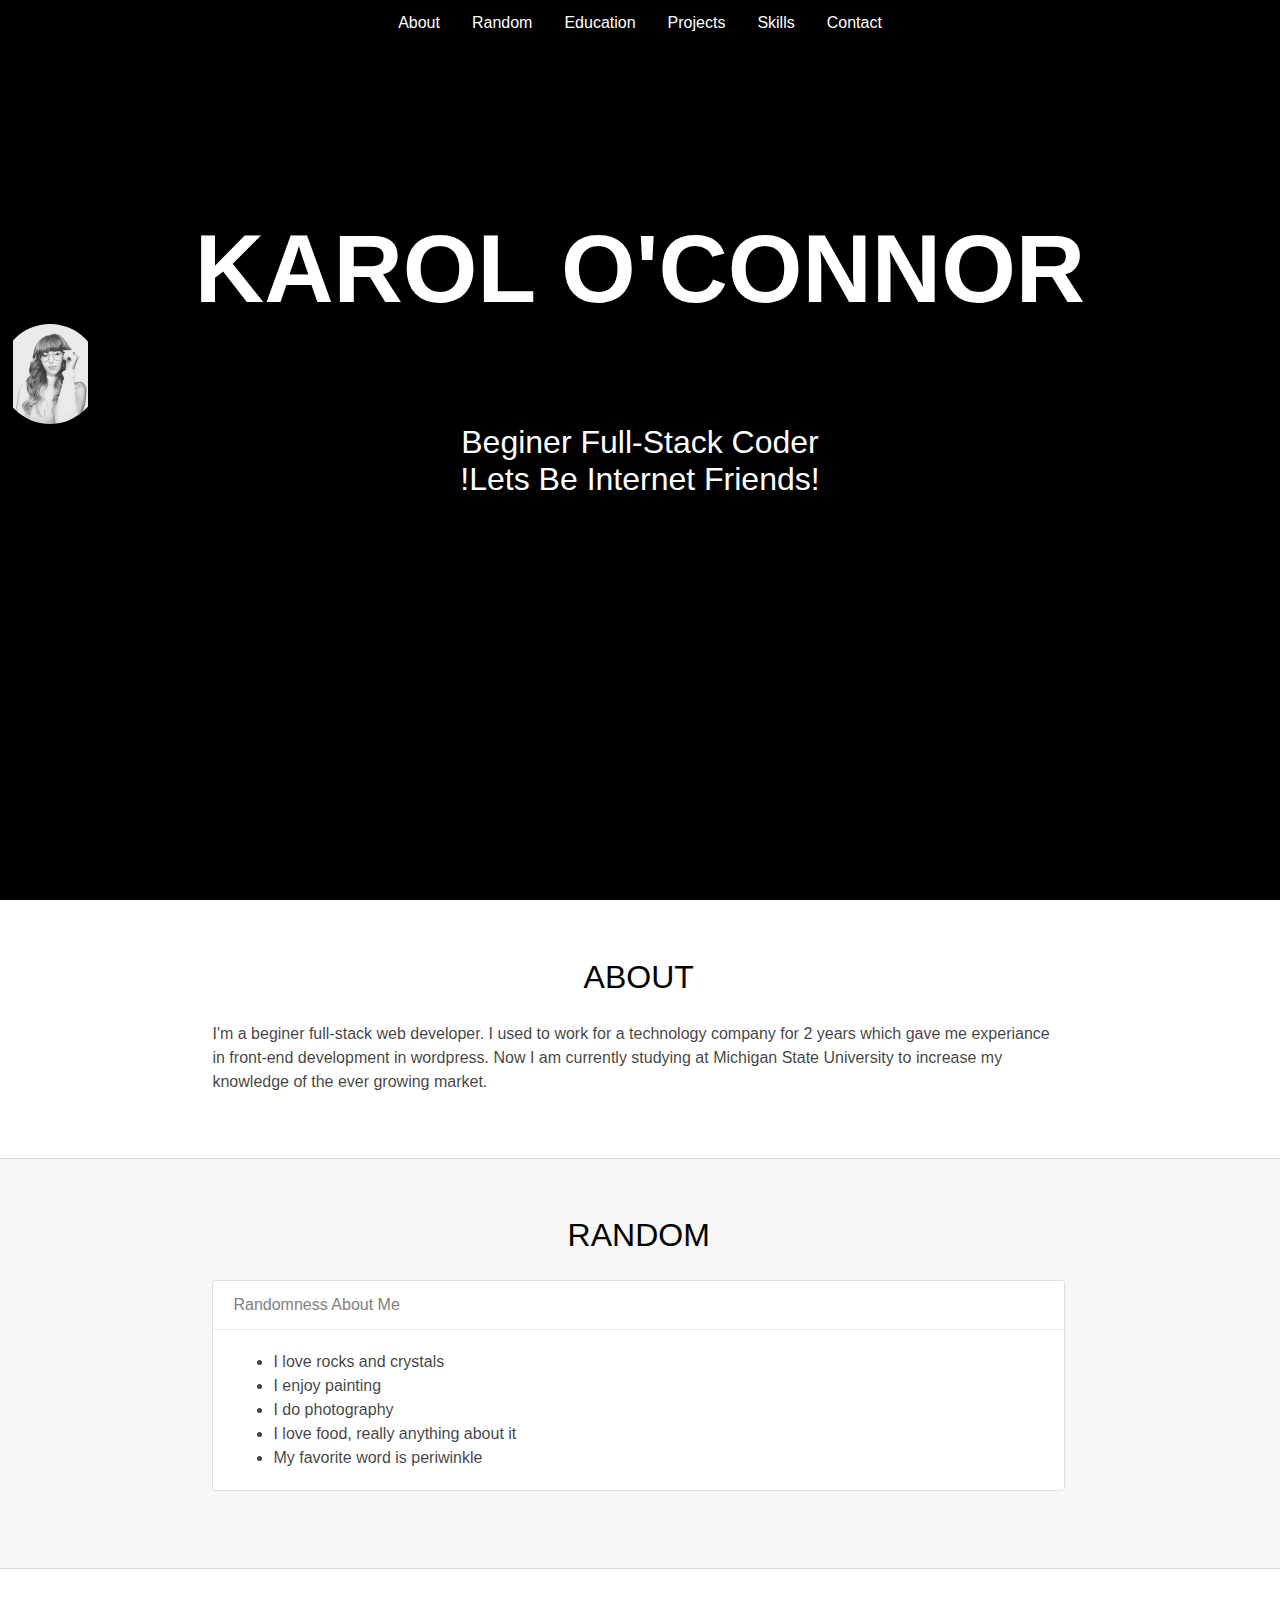
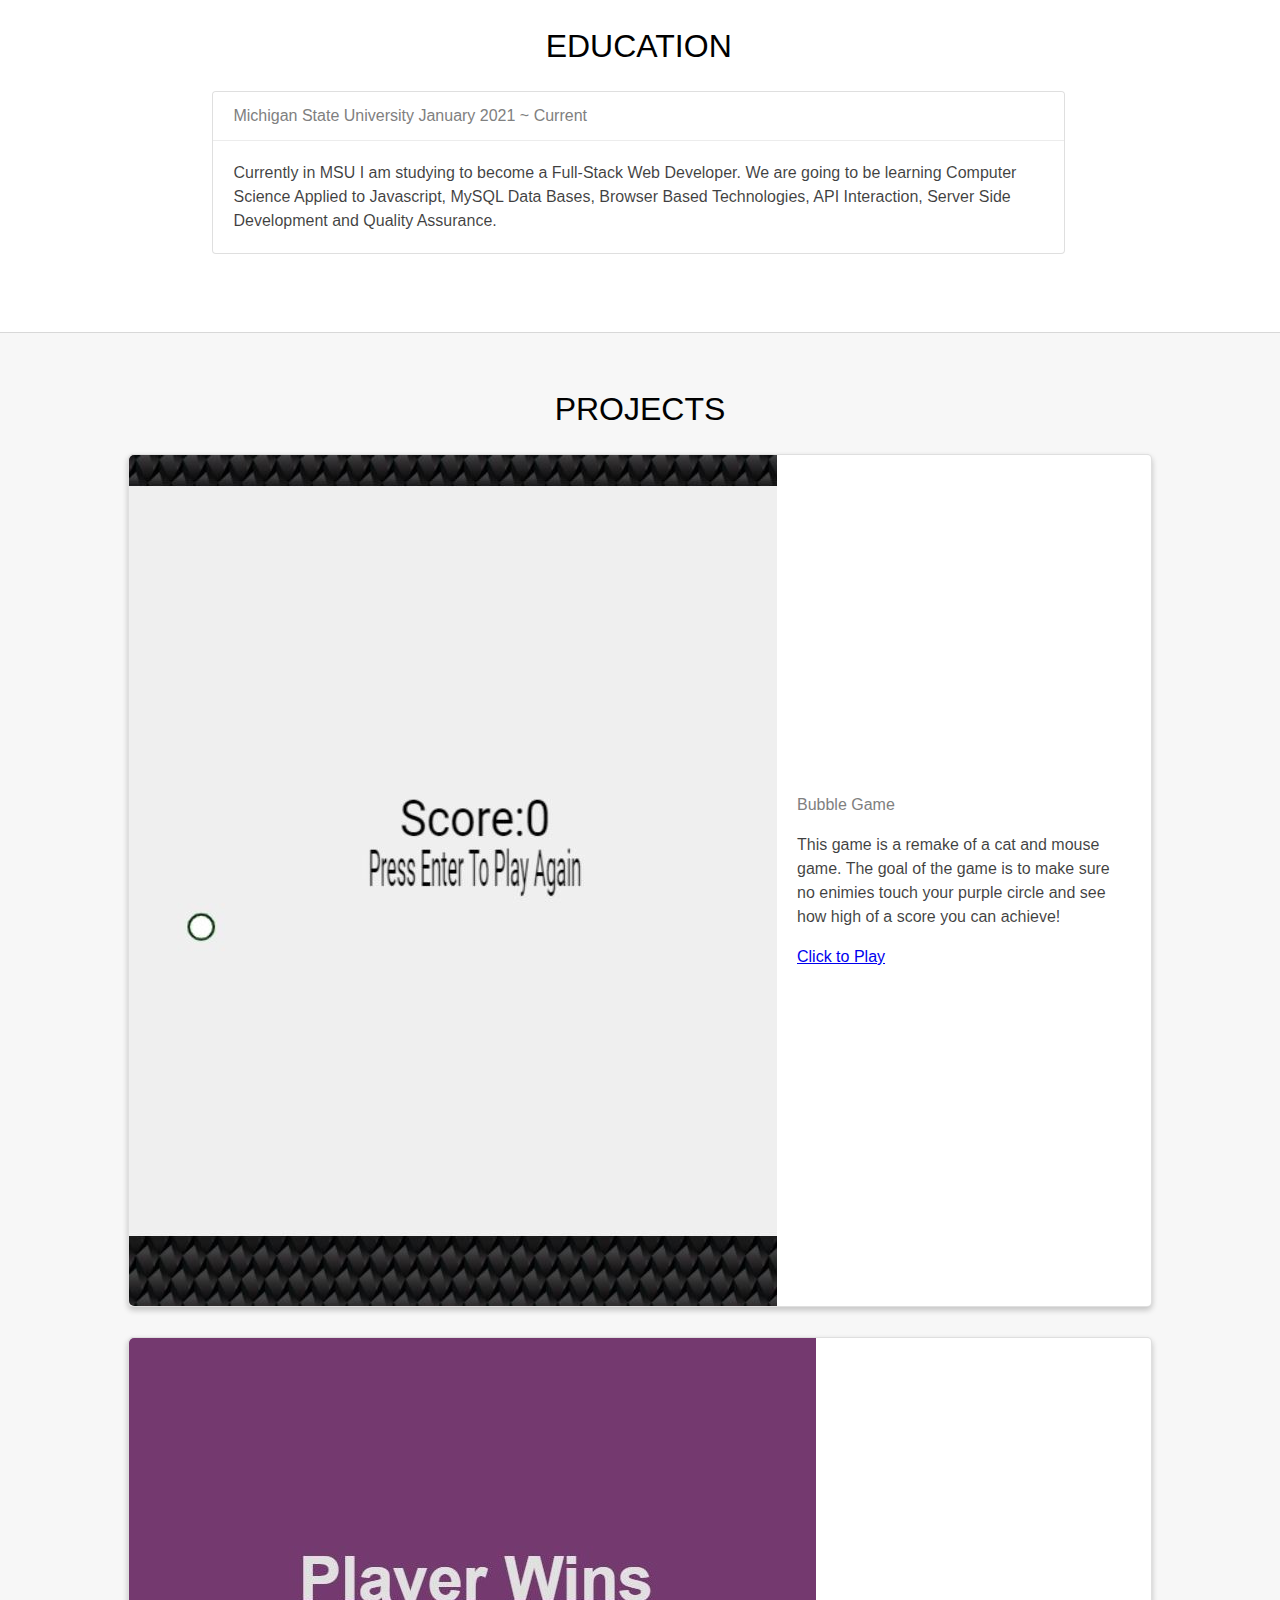
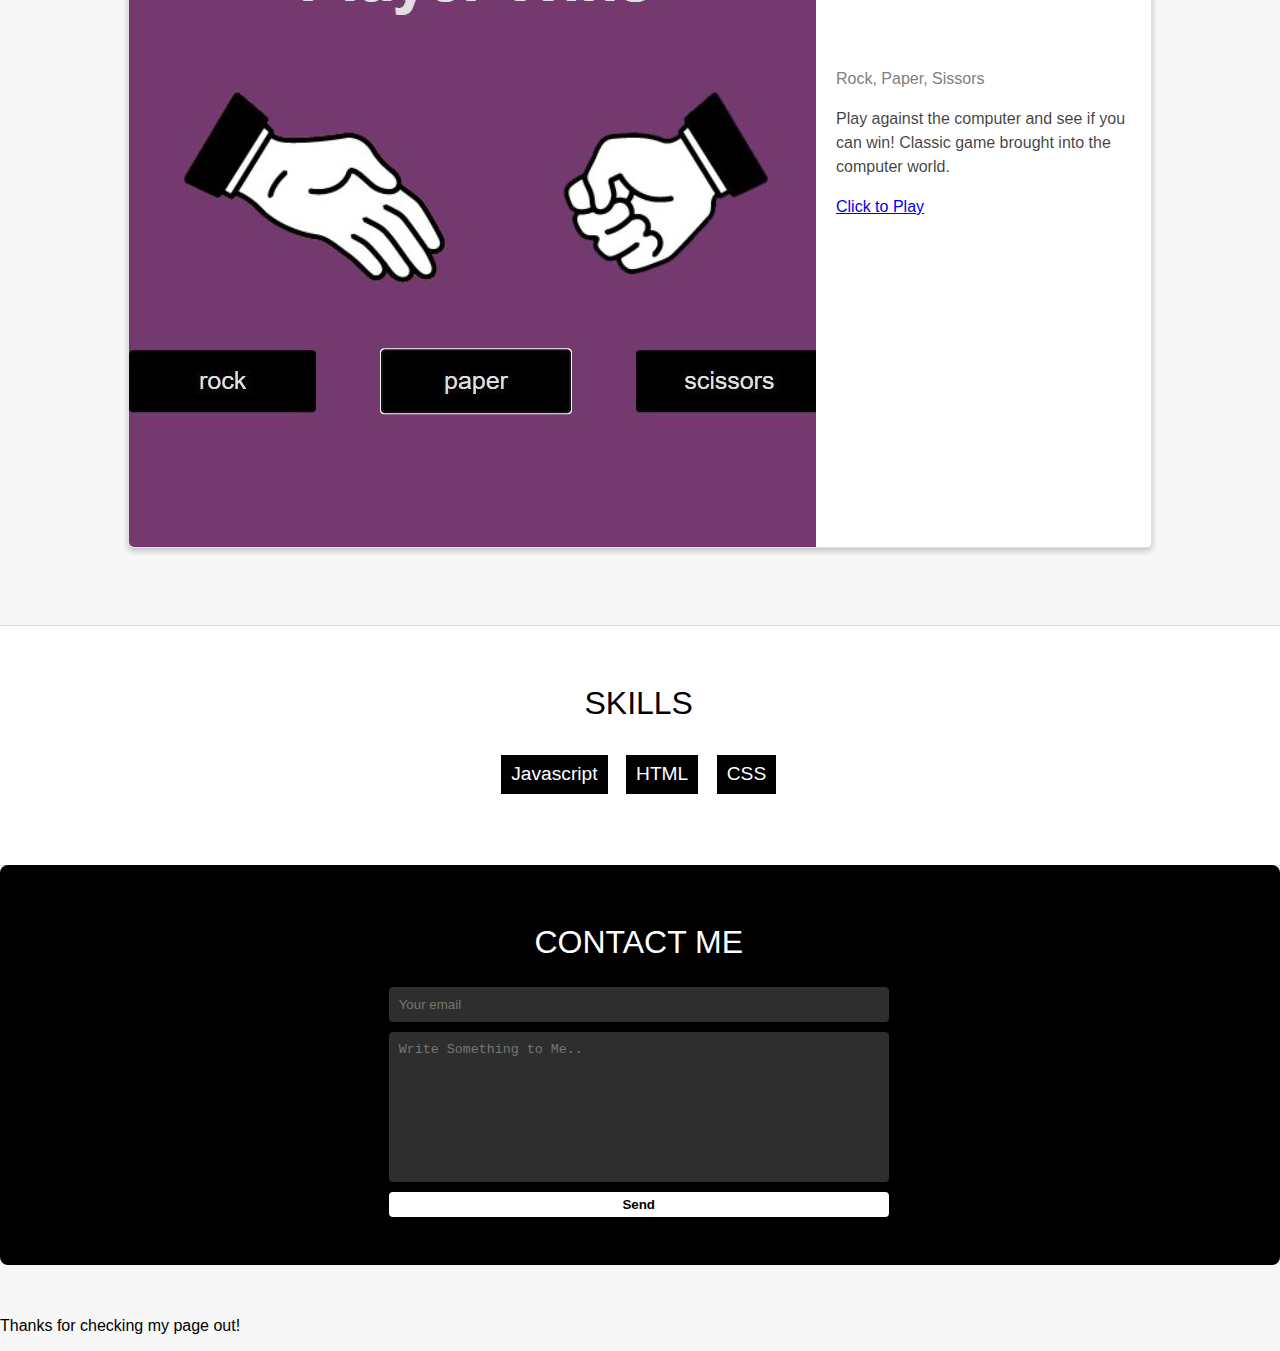
<file: index.html>
<!DOCTYPE html>
<html>
  <head>
    <meta charset="utf-8">
    <title>Karol O'Connor</title>
    <meta name="viewport" content="width=device=width, initialscale=1">
    <link rel="stylesheet" href="assets/style.css">
    <link rel="preconnect" href="https://fonts.gstatic.com">
    <link href="https://fonts.googleapis.com/css2?family=Playfair+Display&display=swap" rel="stylesheet">
  </head>
  <body>

    <!-- Navigational bar -->
    <div class="navbar">
      <a href="#about">About</a>
      <a href="#random">Random</a>
      <a href="#education">Education</a>
      <a href="#projects">Projects</a>
      <a href="#skills">Skills</a>
      <a href="#contact">Contact</a>
    </div>

    <div class="container">

      <!-- This is the header -->
      <div class="big">
        <div class="big-text">
          <h1>Karol O'Connor</h1>
          <div class="image-cropper">
            <img src="karol.jpg" alt="profile" class="profile-pic">
          </div>
          <p>Beginer Full-Stack Coder</p>
          <p>!Lets Be Internet Friends!</p>
        </div>
        <div class="big-social">
          <ul class="ul-social">
            <li class="li-social-links">
              <a class="social" href="https://github.com/KarolO1998/" target="_blank"><i class="fa fa-github" aria-hidden="true"></i></a>
            </li>
            <li class="li-social-links">
              <a class="social" href="https://linkedin.com/karol-oconnor-b48613203/" target="_blank"><i class="fa fa-linkedin" aria-hidden="true"></i></a>
            </li>
            <li class="li-social-links">
              <a class="social" href="https://www.twitch.tv/karolo1998/" target="_blank"><i class="fa fa-twitch" aria-hidden="true"></i></a>
            </li>
            <li class="li-social-links">
              <a class="social" href="https://facebook.com/karol.daun/" target="_blank"><i class="fa fa-facebook" aria-hidden="true"></i></a>
            </li>
          </ul>
        </div>
      </div>



      <!-- start of about me -->
      <div class="row white box-shadow">
        <div class="side-content"></div>
        <div class="main-content">
          <div class="content-header">
            <a class="anchor" name="about"></a>
            <h2>About</h2>
          </div>
          <div class="content-body">
            <p>I'm a beginer full-stack web developer. I used to work for a technology company for 2 years which gave me experiance in front-end development in wordpress. Now I am currently studying at Michigan State University to increase my knowledge of the ever growing market.</p>
          </div>
        </div>
        <div class="side-content"></div>
      </div>

      <!-- small experiance section -->
      <div class="row">
        <div class="side-content"></div>
        <div class="main-content">
          <div class="content-header">
            <a class="anchor" name="random"></a>
            <h2>Random</h2>
          </div>
          
          <div class="content-body">
            <div class="card">
              <div class="card-header">
                <h4>Randomness About Me <span class="job-title"></span></h4>
              </div>
              <div class="card-content">
                <ul>
                    <li>I love rocks and crystals</li>
                    <li>I enjoy painting</li>
                    <li>I do photography</li>
                    <li>I love food, really anything about it</li>
                    <li> My favorite word is periwinkle</li>
                </ul>
              </div>
            </div>
          </div>
        </div>
        <div class="side-content"></div>
      </div>

      <!-- education section -->
      <div class="row white box-shadow">
        <div class="side-content"></div>
        <div class="main-content">
          <div class="content-header">
            <a class="anchor" name="education"></a>
            <h2>Education</h2>
          </div>
          <div class="content-body">

            <div class="card">
              <div class="card-header">
                <h4>Michigan State University <span class="job-title">January 2021 ~ Current</span></h4>
              </div>
              <div class="card-content">
                <p>Currently in MSU I am studying to become a Full-Stack Web Developer. We are going to be learning Computer Science Applied to Javascript, MySQL Data Bases, Browser Based Technologies, API Interaction, Server Side Development and Quality Assurance. </p>
              </div>
            </div>

          </div>
        </div>
        <div class="side-content"></div>
      </div>

      <!-- My projects -->
      <div class="row">
        <div class="side-content-sm"></div>
        <div class="main-content-lg">
          <div class="content-header">
            <a class="anchor" name="projects"></a>
            <h2>Projects</h2>
          </div>
          <div class="content-body">
            <!-- Slot -->
            <div class="project-card">
              <div class="project-image">
                <img src="assets/bubbles.JPG">
              </div>
              <div class="project-content">
                <h4>Bubble Game</h4>
                <p>This game is a remake of a cat and mouse game. The goal of the game is to make sure no enimies touch your purple circle and see how high of a score you can achieve!</p>
                <a href="https://www.github.com/KarolO1998/bubbles/">Click to Play</a>
              </div>
            </div>
            <!-- Slot -->
            <div class="project-card">
              <div class="project-image">
                <img src="assets/rocknsissors.JPG">
              </div>
              <div class="project-content">
                <h4>Rock, Paper, Sissors</h4>
                <p>Play against the computer and see if you can win! Classic game brought into the computer world. </p>
                <a href="http://www.github.com/KarolO1998/rock-paper-sissors/">Click to Play</a>
              </div>
            </div>

          </div>
        </div>
        <div class="side-content-sm"></div>
      </div>
      

      <!-- my skilld -->
      <div class="row white box-shadow">
        <div class="side-content"></div>
        <div class="main-content">
          <div class="content-header">
            <a class="anchor" name="skills"></a>
            <h2>Skills</h2>
          </div>
          <div class="content-body">
            <ul class="ul-skills">
              <li class="li-skills">Javascript</li>
              <li class="li-skills">HTML</li>
              <li class="li-skills">CSS</li>
            </ul>
          </div>
        </div>
        <div class="side-content"></div>
      </div>

      <!-- Contact form, create a formspree to activate -->
      <div class="row black">
        <div class="side-content"></div>
        <div class="main-content">
          <div class="content-header">
            <a class="anchor" name="contact"></a>
            <h2 class="white-text">Contact Me</h2>
          </div>
          <div class="contact content-body">
            <form action="/action_page.php">
                <input type="hidden" name="_subject" value="Contact request from personal website" />
                <input type="email" name="_replyto" placeholder="Your email" required>
                <textarea name="message" placeholder="Write Something to Me.." required></textarea>
                <button type="submit">Send</button>
            </form>
          </div>
        </div>
        <div class="side-content"></div>
      </div>
    </div>
    <br></br>
    <footer>
      <p>Thanks for checking my page out!</p>
   </footer>
  </body>
</html>
</file>
<file: assets/style.css>
body {
    font-family: 'Raleway', sans-serif;
    background: rgba(242, 242, 242, .6);
    margin: 0;
  }
  
  * {
    box-sizing: border-box
  }
  
  .navbar {
    background-color: #000000;
    position: fixed;
    top: 0;
    width: 100%; 
    display: flex;
    justify-content: center;
  }
  
  .navbar a {
    font-weight: 200;
    color: white;
    padding: 14px 16px;
    text-decoration: none;
  }
  
  .anchor {
    display: block;
    position: relative;
    top: -70px;
    visibility: hidden;
  }
  
  .big {
    height: 100vh;
    background: #000000;
    margin-bottom: 0; 
  
    display: flex;
    flex-direction: column;
  }
  
  .big-text {
    font-weight: 400;
    font-size: 2em;
    color: white;
    text-align: center;
    padding-top: 150px;
  }
  
  .big-text h1 {
    text-transform: uppercase;
    font-weight: 800;
    font-size: 3em;
    margin-bottom: 0;
  }
  
  .big-text p {
    margin: 0;
  }

  .image-cropper {
    width: 100px;
    height: 100px;
    position: center;
    overflow: hidden;
    border-radius: 50%;
  }

  .profile-pic {
    display: inline;
    marging: 0 auto;
    margin-left: auto;
    margin-right: auto;
    height: 100%;
    width: auto;
    justify-content: center;
  }

  .ul-social {
    text-align: center;
    padding-left: 0;
  }
  
  .li-social-links:hover {
    background-color: white;
    display: inline-block;
    list-style: none;
  }
  
  .social:hover {
    background-color: white;
    font-size: 2em;
    color: white;
    padding: 20px;
  }
 
  .container {
    display: flex;
    flex-direction: column;
  }
  
  .row {
    display: flex;
  }
  
  .white {
    background: white;
  }
  
  .side-content {
    flex: 0 0 16.6%;
  }
  
  .main-content {
    flex: 0 0 66.6%;
    margin-top: 2rem;
    margin-bottom: 3rem;
  }
  
  .side-content-sm {
    flex: 0 0 10%;
  }
  
  .main-content-lg {
    flex: 0 0 80%;
    margin-top: 2rem;
    margin-bottom: 3rem;
  }
  
  .box-shadow {
    -webkit-box-shadow: 0px 0px 1px 0px rgba(0,0,0,0.75);
    -moz-box-shadow: 0px 0px 1px 0px rgba(0,0,0,0.75);
    box-shadow: 0px 0px 1px 0px rgba(0,0,0,0.75);
  }
  
  h2 {
    font-weight: 200;
    font-size: 2rem;
    color: #000000;
    text-transform: uppercase;
    text-align: center;
  }
  
  .content-body {
    line-height: 1.5;
    color: rgba(0,0,0,.75);
  }
  
  .card {
    display: flex;
    flex-direction: column;
    background-color: white;
    border: 1px solid rgba(0,0,0,.125);
    border-radius: .25rem;
    margin-bottom: 30px;
  }
  
  .card-header {
    padding: .75rem 1.25rem;
    background-color: white;
    border-bottom: 1px solid rgba(0,0,0,.075);
    border-top-left-radius: .25rem;
    border-top-right-radius: .25rem;
  }
  
  .card-content {
    padding: .25rem 1.25rem;
    flex: 1 1 auto;
  }
  
  h4 {
    margin: 0;
    font-weight: 400;
    color: grey;
  }
  
  .project-card {
    display: flex;
    flex-direction: row;
    background-color: white;
    border: 1px solid rgba(0,0,0,.125);
    border-radius: 5px;
    margin-bottom: 30px;
    box-shadow: 0 3px 6px rgba(0,0,0,0.08), 0 3px 6px rgba(0,0,0,0.15);
  }
  
  .project-image {
    flex: 1 0 auto;
  }
  
  .project-image img {
    display: block;
    border-top-left-radius: 5px;
    border-bottom-left-radius: 5px;
  }
  
  .project-content {
    flex: 1 1 auto;
    padding: 1.25rem;
    display: flex;
    justify-content: center;
    flex-direction: column;
  }
  
  .ul-skills {
    text-align: center;
    padding-left: 0;
    border-radius: 8px;
  }
  
  .li-skills {
    display: inline-block;
    margin: 7px;
    padding: 5px 10px;
    color: white;
    background: #000000;
    list-style: none;
    cursor: default;
    font-size: 1.2em;
  }

  .black {
    background: #000000;
    text-align: center;
    border-radius: 8px;
  }
  
  .contact {
    max-width: 500px;
    margin: 0 auto;
  }
  
  .contact input, .contact textarea {
    display: block;
    width: 100%;
    padding: 10px;
    border-radius: 4px;
    border: none;
    margin-bottom: 10px;
    background: #2e2e2e;
    color: #fff;
    -webkit-transition: .5s ease all;
    transition: .5s ease all;
  }
  
  .contact textarea {
    height: 150px;
    resize: none;
  }
  
  .contact button {
    display: block;
    width: 100%;
    background: #fff;
    border-radius: 4px;
    padding: 5px 10px;
    border: none;
    color: #000000;
    font-weight: 700;
    box-shadow: 0 1px 3px rgba(0,0,0,0.12), 0 1px 2px rgba(0,0,0,0.24);
    -webkit-transition: .5s ease all;
    transition: .5s ease all;
  }
  
  .white-text {
    color: white;
  }
</file>
